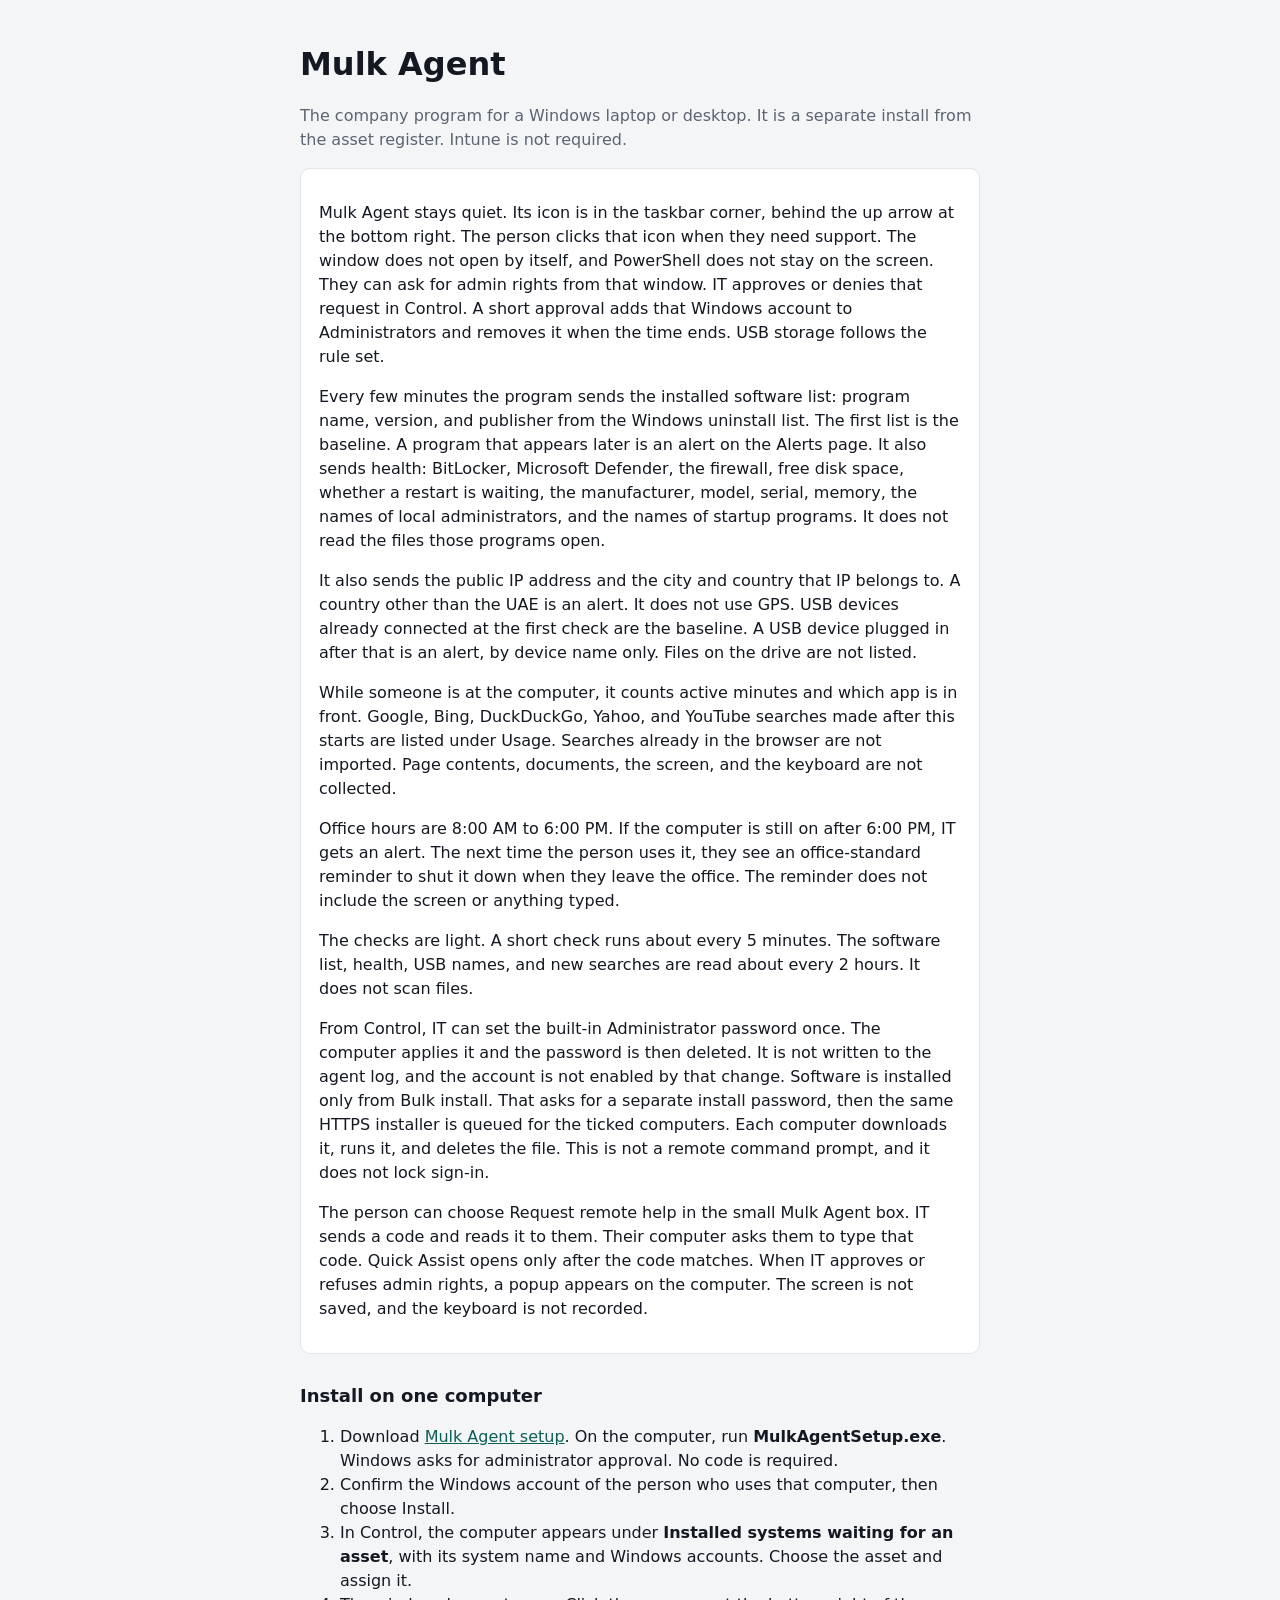
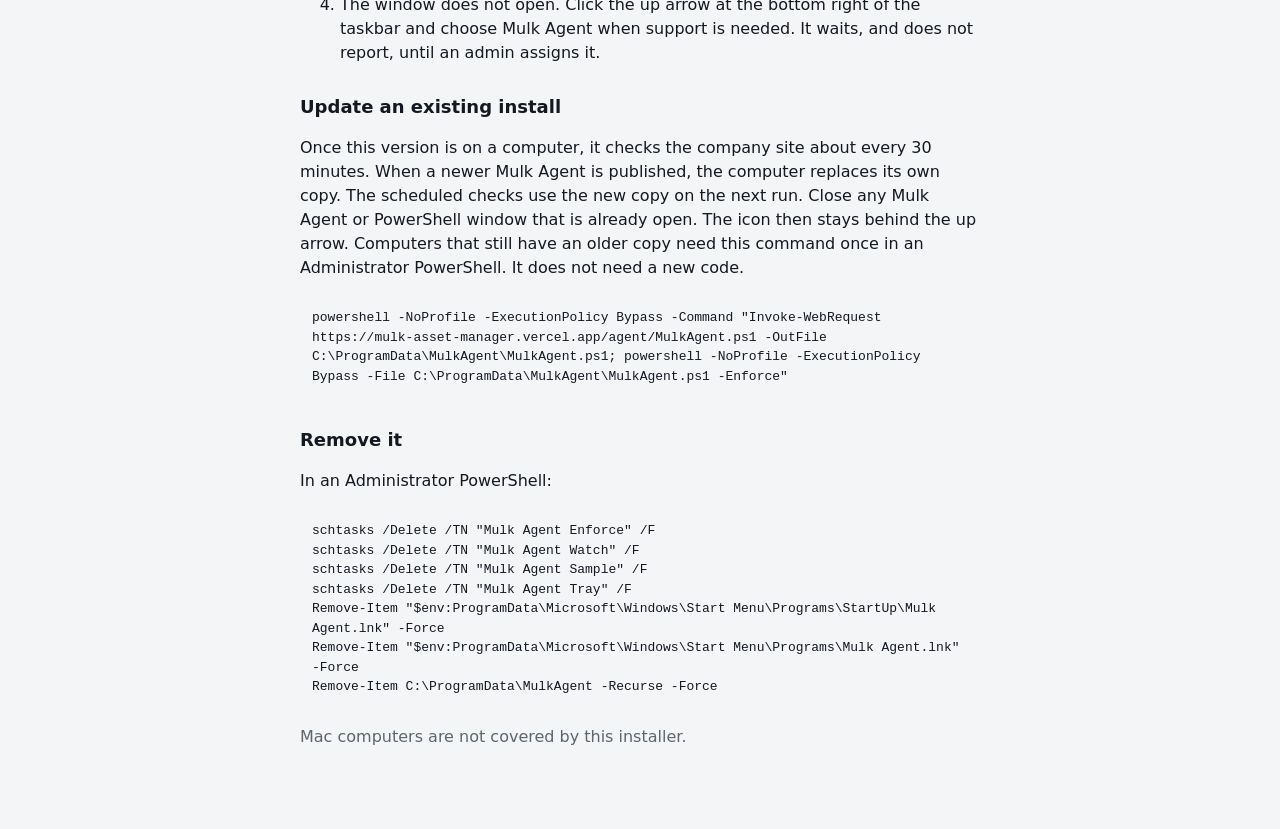
<file: public/agent/index.html>
<!doctype html>
<html lang="en">
<head>
  <meta charset="utf-8">
  <meta name="viewport" content="width=device-width, initial-scale=1">
  <title>Mulk Agent</title>
  <style>
    :root { color-scheme: light; --ink: #141820; --muted: #5c6570; --line: #e2e5ea; --accent: #0e5e56; --bg: #f4f5f7; --panel: #fff; }
    * { box-sizing: border-box; }
    body { margin: 0; font: 16px/1.5 system-ui, sans-serif; background: var(--bg); color: var(--ink); }
    main { max-width: 720px; margin: 0 auto; padding: 40px 20px 64px; }
    h1 { font-size: 32px; margin: 0 0 8px; }
    h2 { font-size: 18px; margin: 28px 0 8px; }
    p, li { color: var(--ink); }
    .muted { color: var(--muted); }
    .card { background: var(--panel); border: 1px solid var(--line); border-radius: 10px; padding: 16px 18px; margin-top: 16px; }
    code, pre { font-family: ui-monospace, monospace; font-size: 13px; }
    pre { white-space: pre-wrap; background: #f4f5f7; border-radius: 8px; padding: 12px; }
    a { color: var(--accent); }
  </style>
</head>
<body>
  <main>
    <h1>Mulk Agent</h1>
    <p class="muted">The company program for a Windows laptop or desktop. It is a separate install from the asset register. Intune is not required.</p>
    <div class="card">
      <p>Mulk Agent stays quiet. Its icon is in the taskbar corner, behind the up arrow at the bottom right. The person clicks that icon when they need support. The window does not open by itself, and PowerShell does not stay on the screen. They can ask for admin rights from that window. IT approves or denies that request in Control. A short approval adds that Windows account to Administrators and removes it when the time ends. USB storage follows the rule set.</p>
      <p>Every few minutes the program sends the installed software list: program name, version, and publisher from the Windows uninstall list. The first list is the baseline. A program that appears later is an alert on the Alerts page. It also sends health: BitLocker, Microsoft Defender, the firewall, free disk space, whether a restart is waiting, the manufacturer, model, serial, memory, the names of local administrators, and the names of startup programs. It does not read the files those programs open.</p>
      <p>It also sends the public IP address and the city and country that IP belongs to. A country other than the UAE is an alert. It does not use GPS. USB devices already connected at the first check are the baseline. A USB device plugged in after that is an alert, by device name only. Files on the drive are not listed.</p>
      <p>While someone is at the computer, it counts active minutes and which app is in front. Google, Bing, DuckDuckGo, Yahoo, and YouTube searches made after this starts are listed under Usage. Searches already in the browser are not imported. Page contents, documents, the screen, and the keyboard are not collected.</p>
      <p>Office hours are 8:00 AM to 6:00 PM. If the computer is still on after 6:00 PM, IT gets an alert. The next time the person uses it, they see an office-standard reminder to shut it down when they leave the office. The reminder does not include the screen or anything typed.</p>
      <p>The checks are light. A short check runs about every 5 minutes. The software list, health, USB names, and new searches are read about every 2 hours. It does not scan files.</p>
      <p>From Control, IT can set the built-in Administrator password once. The computer applies it and the password is then deleted. It is not written to the agent log, and the account is not enabled by that change. Software is installed only from Bulk install. That asks for a separate install password, then the same HTTPS installer is queued for the ticked computers. Each computer downloads it, runs it, and deletes the file. This is not a remote command prompt, and it does not lock sign-in.</p>
      <p>The person can choose Request remote help in the small Mulk Agent box. IT sends a code and reads it to them. Their computer asks them to type that code. Quick Assist opens only after the code matches. When IT approves or refuses admin rights, a popup appears on the computer. The screen is not saved, and the keyboard is not recorded.</p>
    </div>
    <h2>Install on one computer</h2>
    <ol>
      <li>Download <a href="/agent/MulkAgentSetup.exe">Mulk Agent setup</a>. On the computer, run <strong>MulkAgentSetup.exe</strong>. Windows asks for administrator approval. No code is required.</li>
      <li>Confirm the Windows account of the person who uses that computer, then choose Install.</li>
      <li>In Control, the computer appears under <strong>Installed systems waiting for an asset</strong>, with its system name and Windows accounts. Choose the asset and assign it.</li>
      <li>The window does not open. Click the up arrow at the bottom right of the taskbar and choose Mulk Agent when support is needed. It waits, and does not report, until an admin assigns it.</li>
    </ol>
    <h2>Update an existing install</h2>
    <p>Once this version is on a computer, it checks the company site about every 30 minutes. When a newer Mulk Agent is published, the computer replaces its own copy. The scheduled checks use the new copy on the next run. Close any Mulk Agent or PowerShell window that is already open. The icon then stays behind the up arrow. Computers that still have an older copy need this command once in an Administrator PowerShell. It does not need a new code.</p>
    <pre>powershell -NoProfile -ExecutionPolicy Bypass -Command "Invoke-WebRequest https://mulk-asset-manager.vercel.app/agent/MulkAgent.ps1 -OutFile C:\ProgramData\MulkAgent\MulkAgent.ps1; powershell -NoProfile -ExecutionPolicy Bypass -File C:\ProgramData\MulkAgent\MulkAgent.ps1 -Enforce"</pre>
    <h2>Remove it</h2>
    <p>In an Administrator PowerShell:</p>
    <pre>schtasks /Delete /TN "Mulk Agent Enforce" /F
schtasks /Delete /TN "Mulk Agent Watch" /F
schtasks /Delete /TN "Mulk Agent Sample" /F
schtasks /Delete /TN "Mulk Agent Tray" /F
Remove-Item "$env:ProgramData\Microsoft\Windows\Start Menu\Programs\StartUp\Mulk Agent.lnk" -Force
Remove-Item "$env:ProgramData\Microsoft\Windows\Start Menu\Programs\Mulk Agent.lnk" -Force
Remove-Item C:\ProgramData\MulkAgent -Recurse -Force</pre>
    <p class="muted">Mac computers are not covered by this installer.</p>
  </main>
</body>
</html>
</file>
